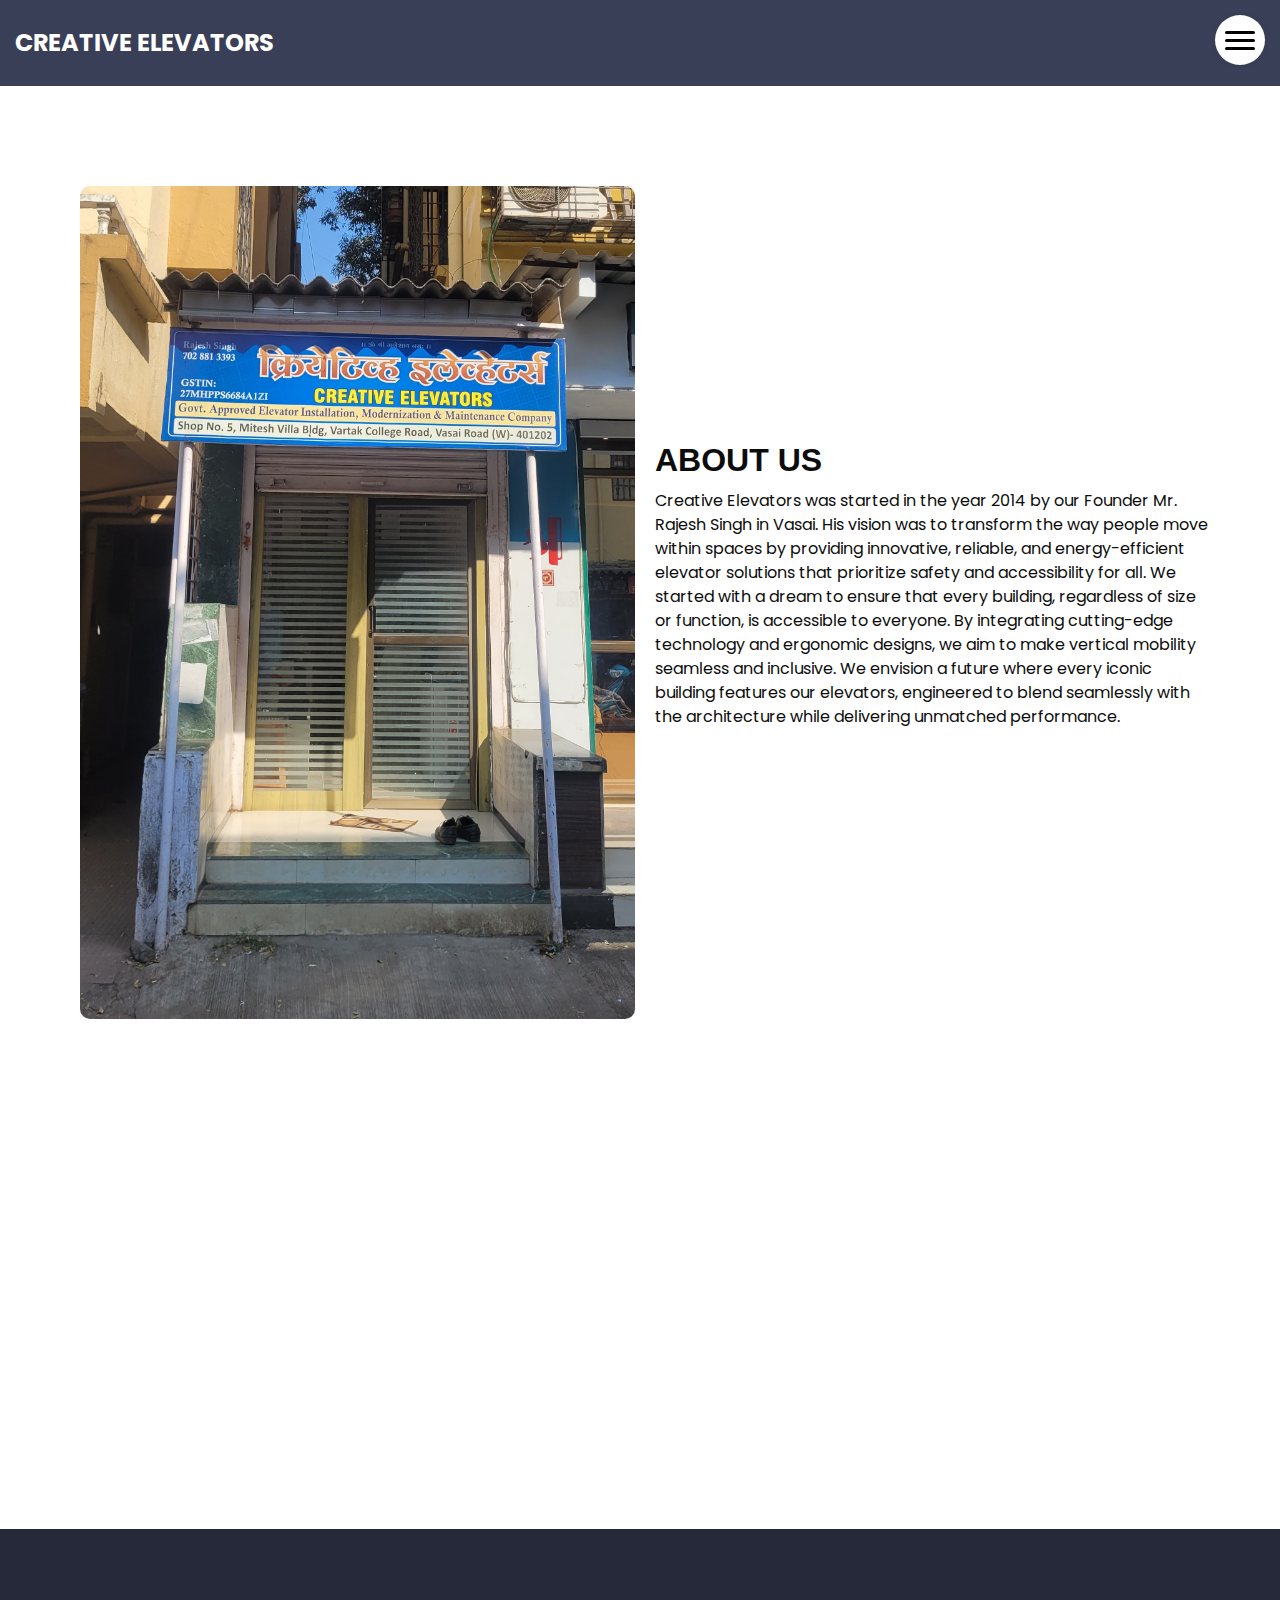
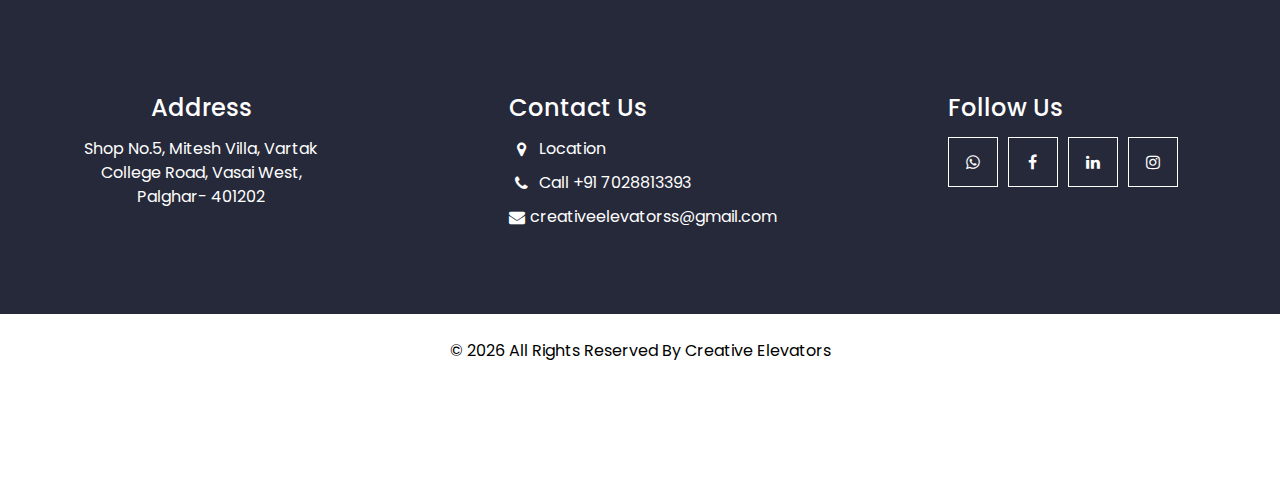
<file: about.html>
<!DOCTYPE html>
<html>

<head>
  <!-- Basic -->
  <meta charset="utf-8" />
  <meta http-equiv="X-UA-Compatible" content="IE=edge" />
  <!-- Mobile Metas -->
  <meta name="viewport" content="width=device-width, initial-scale=1, shrink-to-fit=no" />
  <!-- Site Metas -->
  <meta name="keywords" content="" />
  <meta name="description" content="" />
  <meta name="author" content="" />
  <link rel="icon" href="images/favicon.png" type="image/gif" />

  <title>Creative Elevators</title>

  <!-- bootstrap core css -->
  <link rel="stylesheet" type="text/css" href="css/bootstrap.css" />

  <!-- fonts style -->
  <link href="https://fonts.googleapis.com/css?family=Poppins:400,600,700&display=swap" rel="stylesheet" />

  <!-- font awesome style -->
  <link href="css/font-awesome.min.css" rel="stylesheet" />
  <!-- Custom styles for this template -->
  <link href="css/style.css" rel="stylesheet" />
  <!-- responsive style -->
  <link href="css/responsive.css" rel="stylesheet" />

</head>

<body>

  <!-- header section strats -->
  <header class="header_section innerpage_header">
    <div class="container-fluid">
      <nav class="navbar navbar-expand-lg custom_nav-container">
        <a class="navbar-brand" href="index.html">
          <span>
            Creative Elevators
          </span>
        </a>
        <div class="" id="">

          <div class="custom_menu-btn">
            <button onclick="openNav()">
              <span class="s-1"> </span>
              <span class="s-2"> </span>
              <span class="s-3"> </span>
            </button>
            <div id="myNav" class="overlay">
              <div class="overlay-content">
                <a href="index.html">Home</a>
                <a href="about.html">About</a>
                <a href="gallery.html">Products</a>
                <a href="service.html">Services</a>
                <a href="blog.html">Work</a>
              </div>
            </div>
          </div>
        </div>
      </nav>
    </div>
  </header>
  <!-- end header section -->


  <!-- about section -->

  <section class="about_section layout_padding ">
    <div class="container">
      <div class="row">
        <div class="col-md-6">
          <div class="img-box">
            <img src="images/office.jpg" alt="">
          </div>
        </div>
        <div class="col-md-6">
          <div class="detail-box">
            <div class="heading_container">
              <h2>
                About Us
              </h2>
            </div>
            <p>
              Creative Elevators was started in the year 2014 by our Founder Mr. Rajesh Singh in Vasai. His vision was to transform the way people move within spaces by providing innovative, reliable, and energy-efficient elevator solutions that prioritize safety and accessibility for all. We started with a dream to ensure that every building, regardless of size or function, is accessible to everyone. By integrating cutting-edge technology and ergonomic designs, we aim to make vertical mobility seamless and inclusive. We envision a future where every iconic building features our elevators, engineered to blend seamlessly with the architecture while delivering unmatched performance.
            </p>
            
          </div>
        </div>
      </div>
    </div>
  </section>

  <!-- end about section -->

    <!-- Gap -->
 <section class="client_section layout_padding">
  <div class="container">
    <div class="heading_container"> 
    </div>
  </div>


  <!-- Map Section -->
<div class="map-container" style="width: 100%; height: 300px; margin-bottom: 20px;">
  <iframe 
    src="https://www.google.com/maps/embed?pb=!1m18!1m12!1m3!1d3763.571069905214!2d72.82607387498565!3d19.387716681882164!2m3!1f0!2f0!3f0!3m2!1i1024!2i768!4f13.1!3m3!1m2!1s0x3be7afdc188f8ea7%3A0xac5a7afb489501b9!2sCreative%20Elevators!5e0!3m2!1sen!2sin!4v1737801349370!5m2!1sen!2sin" 
    width="100%" 
    height="100%" 
    style="border:0;" 
    allowfullscreen="" 
    loading="lazy" 
    referrerpolicy="no-referrer-when-downgrade">
  </iframe>
</div>

  <!-- end contact section -->

  <section class="info_section">
    <div class="container">
      <div class="row info_main_row d-flex justify-content-between">
        <div class="col-md-6 col-lg-3">
          <div class="info_detail">
            <h4>Address</h4>
            <p class="mb-0">
              Shop No.5, Mitesh Villa, Vartak College Road, Vasai West, Palghar- 401202
            </p>
          </div>
        </div>
        <div class="col-md-6 col-lg-3">
          <h4>Contact Us</h4>
          <div class="info_contact">
            <a href="https://maps.app.goo.gl/oy27QqHC9eSiEKor5">
              <i class="fa fa-map-marker" aria-hidden="true"></i>
              <span>Location</span>
            </a>
            <a href="tel:+917028813393">
              <i class="fa fa-phone" aria-hidden="true"></i>
              <span>Call +91 7028813393</span>
            </a>
            <a href="https://mail.google.com/mail/?view=cm&to=creativeelevatorss@gmail.com" target="_blank">
              <i class="fa fa-envelope"></i>
              <span>creativeelevatorss@gmail.com</span>
            </a>
          </div>
        </div>
        <div class="col-md-6 col-lg-3">
          <h4>Follow Us</h4>
          <div class="social_box">
            <a href="https://wa.me/917028813393">
              <i class="fa fa-whatsapp" aria-hidden="true"></i>
            </a>
            <a href="">
              <i class="fa fa-facebook" aria-hidden="true"></i>
            </a>
            <a href="https://www.linkedin.com/company/creative-elevators/">
              <i class="fa fa-linkedin" aria-hidden="true"></i>
            </a>
            <a href="https://www.instagram.com/creative_elevators/profilecard/?igsh=dXgyd3U1aWRoOXRv">
              <i class="fa fa-instagram" aria-hidden="true"></i>
            </a>
          </div>
        </div>
      </div>
    </div>
  </section>

  <!-- end info_section -->


  <!-- footer section -->
  <footer class="footer_section">
    <div class="container">
      <p>
        &copy; <span id="displayYear"></span> All Rights Reserved By
        <a href="https://html.design/">Creative Elevators</a>
      </p>
    </div>
  </footer>
  <!-- footer section -->


  <!-- jQery -->
  <script src="js/jquery-3.4.1.min.js"></script>
  <!-- bootstrap js -->
  <script src="js/bootstrap.js"></script>
  <!-- custom js -->
  <script src="js/custom.js"></script>

</body>

</html>
</file>
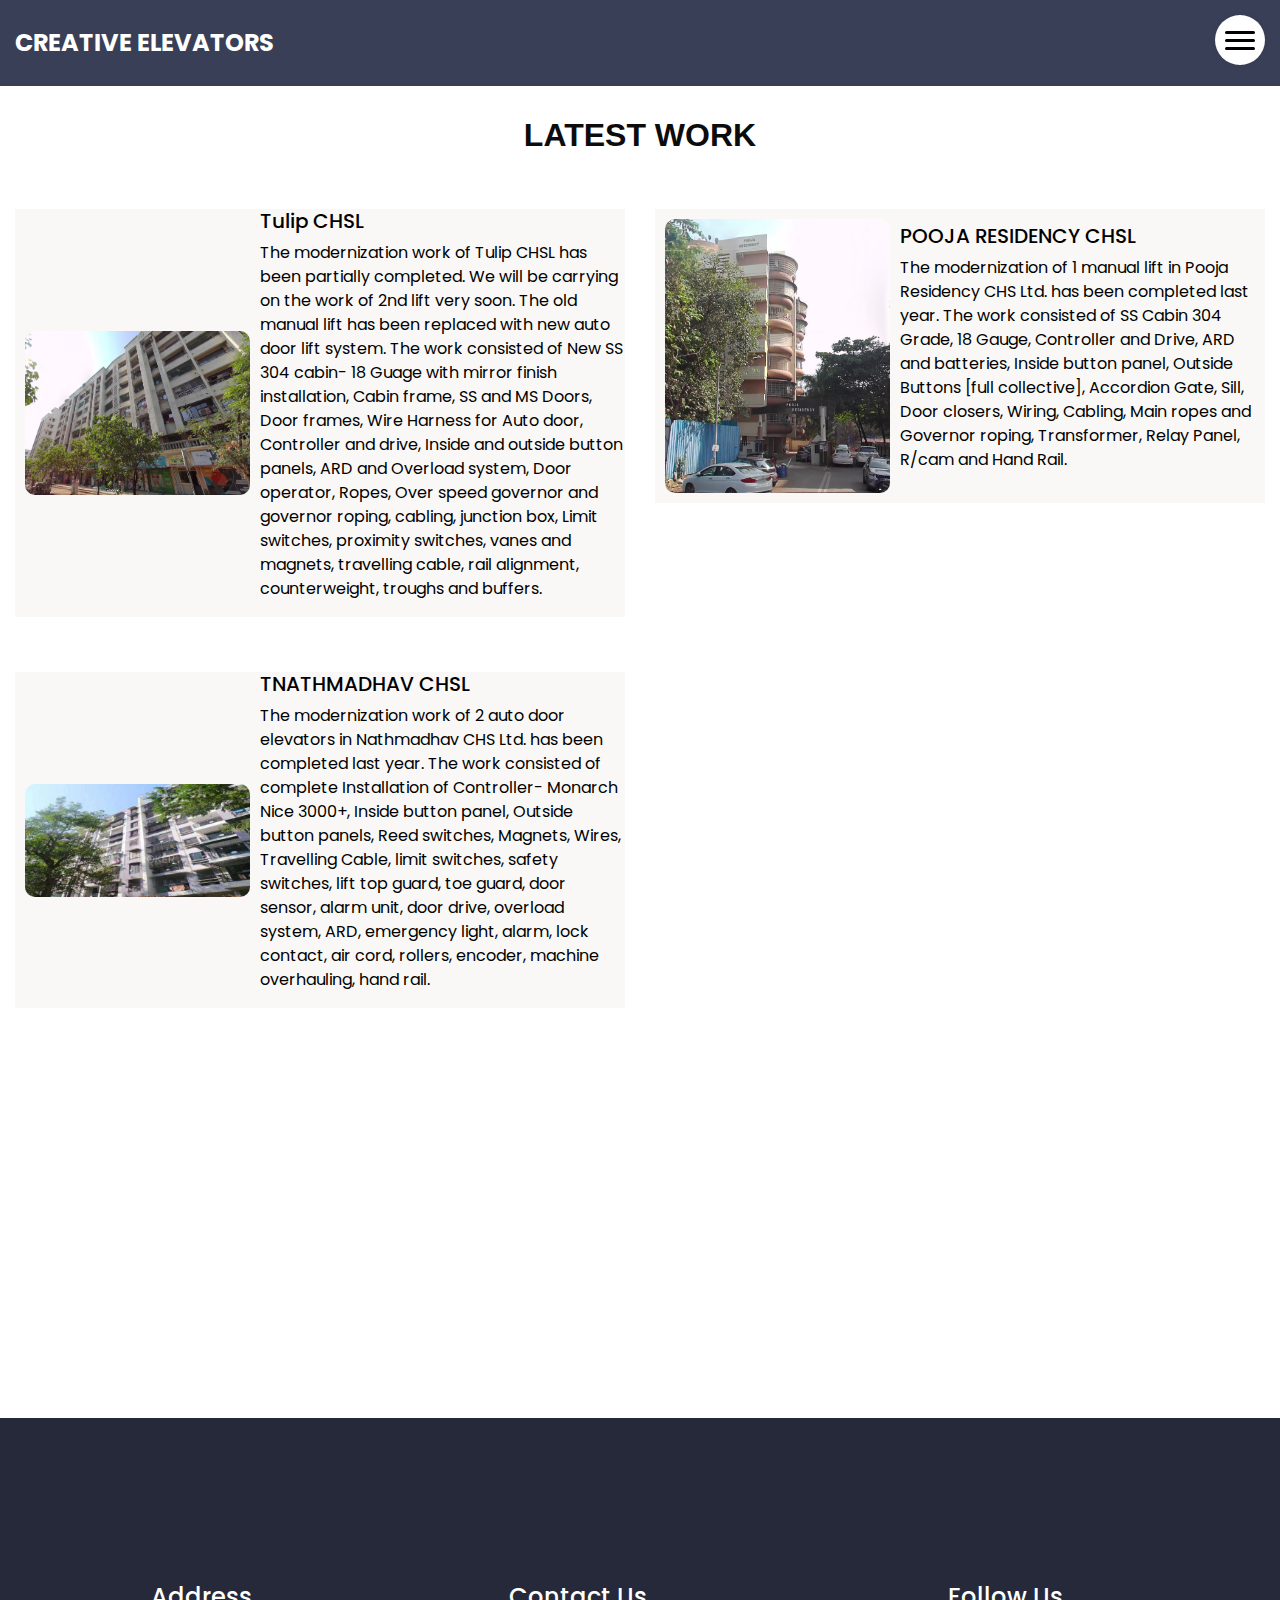
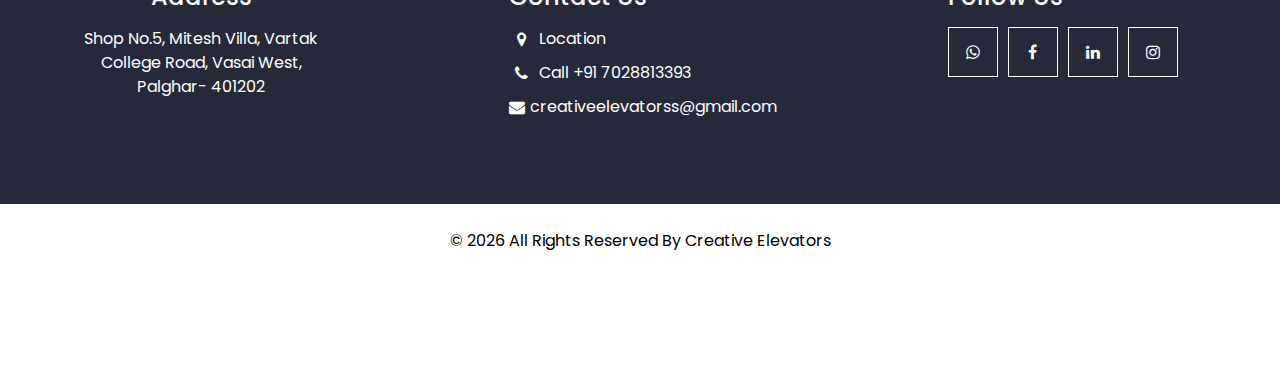
<file: blog.html>
<!DOCTYPE html>
<html>

<head>
  <!-- Basic -->
  <meta charset="utf-8" />
  <meta http-equiv="X-UA-Compatible" content="IE=edge" />
  <!-- Mobile Metas -->
  <meta name="viewport" content="width=device-width, initial-scale=1, shrink-to-fit=no" />
  <!-- Site Metas -->
  <meta name="keywords" content="" />
  <meta name="description" content="" />
  <meta name="author" content="" />
  <link rel="icon" href="images/favicon.png" type="image/gif" />

  <title>Creative Elevators</title>

  <!-- bootstrap core css -->
  <link rel="stylesheet" type="text/css" href="css/bootstrap.css" />

  <!-- fonts style -->
  <link href="https://fonts.googleapis.com/css?family=Poppins:400,600,700&display=swap" rel="stylesheet" />

  <!-- font awesome style -->
  <link href="css/font-awesome.min.css" rel="stylesheet" />
  <!-- Custom styles for this template -->
  <link href="css/style.css" rel="stylesheet" />
  <!-- responsive style -->
  <link href="css/responsive.css" rel="stylesheet" />

</head>

<body>

  <!-- header section strats -->
  <header class="header_section innerpage_header">
    <div class="container-fluid">
      <nav class="navbar navbar-expand-lg custom_nav-container">
        <a class="navbar-brand" href="index.html">
          <span>
            Creative Elevators
          </span>
        </a>
        <div class="" id="">

          <div class="custom_menu-btn">
            <button onclick="openNav()">
              <span class="s-1"> </span>
              <span class="s-2"> </span>
              <span class="s-3"> </span>
            </button>
            <div id="myNav" class="overlay">
              <div class="overlay-content">
                <a href="index.html">Home</a>
                <a href="about.html">About</a>
                <a href="gallery.html">Products</a>
                <a href="service.html">Services</a>
                <a href="blog.html">Work</a>
              </div>
            </div>
          </div>
        </div>
      </nav>
    </div>
  </header>
  <!-- end header section -->


  <!-- Latest Work section -->

  <section class="blog_section ">
    <div class="container-fluid">
      <div class="heading_container">
        <h2> Latest Work </h2>
      </div>
      <div class="row">
        <div class="col-lg-6">
          <div class="box">
            <div class="img-box">
              <img src="images/tulip.png" alt="">
            </div>
            <div>
              <h5>Tulip CHSL</h5>
              <p>
                The modernization work of Tulip CHSL has been partially completed. 
                We will be carrying on the work of 2nd lift very soon. The old manual 
                lift has been replaced with new auto door lift system. The work consisted 
                of New SS 304 cabin- 18 Guage with mirror finish installation, Cabin frame, 
                SS and MS Doors, Door frames, Wire Harness for Auto door, Controller and drive, 
                Inside and outside button panels, ARD and Overload system, Door operator, Ropes, 
                Over speed governor and governor roping, cabling, junction box, Limit switches,
                 proximity switches, vanes and magnets, travelling cable, rail alignment, counterweight, troughs and buffers.
              </p>
            </div>
          </div>
        </div>
        <div class="col-lg-6">
          <div class="box">
            <div class="img-box">
              <img src="images/pooja building.png" alt="">
            </div>
            <div>
              <h5>POOJA RESIDENCY CHSL</h5>
              <p>
                The modernization of 1 manual lift in Pooja Residency CHS Ltd. has been completed last year. 
                The work consisted of SS Cabin 304 Grade, 18 Gauge, Controller and Drive, ARD and batteries, 
                Inside button panel, Outside Buttons [full collective], Accordion Gate, Sill, Door closers, 
                Wiring, Cabling, Main ropes and Governor roping, Transformer, Relay Panel, R/cam and Hand Rail.
              </p>
            </div>
          </div>
        </div>
      </div>
      
      <!-- Next row for TNATHMADHAV CHSL -->
      <div class="row">
        <div class="col-lg-6">
          <div class="box">
            <div class="img-box">
              <img src="images/nathmadhav building.jpg" alt="">
            </div>
            <div>
              <h5>TNATHMADHAV CHSL</h5>
              <p>
                The modernization work of 2 auto door elevators in Nathmadhav CHS Ltd. has been completed last year. 
                The work consisted of complete Installation of Controller- Monarch Nice 3000+, Inside button panel, 
                Outside button panels, Reed switches, Magnets, Wires, Travelling Cable, limit switches, safety switches,
                lift top guard, toe guard, door sensor, alarm unit, door drive, overload system, ARD, emergency light, alarm, 
                lock contact, air cord, rollers, encoder, machine overhauling, hand rail.
              </p>
            </div>
          </div>
        </div>
      </div>
      
    </div>
  </section>
  

  <!-- end Latest Work section -->

    <!-- Gap -->
 <section class="client_section layout_padding">
  <div class="container">
    <div class="heading_container"> 
    </div>
  </div>

   <!-- Map Section -->
<div class="map-container" style="width: 100%; height: 300px; margin-bottom: 20px;">
  <iframe 
    src="https://www.google.com/maps/embed?pb=!1m18!1m12!1m3!1d3763.571069905214!2d72.82607387498565!3d19.387716681882164!2m3!1f0!2f0!3f0!3m2!1i1024!2i768!4f13.1!3m3!1m2!1s0x3be7afdc188f8ea7%3A0xac5a7afb489501b9!2sCreative%20Elevators!5e0!3m2!1sen!2sin!4v1737801349370!5m2!1sen!2sin" 
    width="100%" 
    height="100%" 
    style="border:0;" 
    allowfullscreen="" 
    loading="lazy" 
    referrerpolicy="no-referrer-when-downgrade">
  </iframe>
</div>

  <!-- end contact section -->

  <section class="info_section">
    <div class="container">
      <div class="row info_main_row d-flex justify-content-between">
        <div class="col-md-6 col-lg-3">
          <div class="info_detail">
            <h4>Address</h4>
            <p class="mb-0">
              Shop No.5, Mitesh Villa, Vartak College Road, Vasai West, Palghar- 401202
            </p>
          </div>
        </div>
        <div class="col-md-6 col-lg-3">
          <h4>Contact Us</h4>
          <div class="info_contact">
            <a href="https://maps.app.goo.gl/oy27QqHC9eSiEKor5">
              <i class="fa fa-map-marker" aria-hidden="true"></i>
              <span>Location</span>
            </a>
            <a href="tel:+917028813393">
              <i class="fa fa-phone" aria-hidden="true"></i>
              <span>Call +91 7028813393</span>
            </a>
            <a href="https://mail.google.com/mail/?view=cm&to=creativeelevatorss@gmail.com" target="_blank">
              <i class="fa fa-envelope"></i>
              <span>creativeelevatorss@gmail.com</span>
            </a>
          </div>
        </div>
        <div class="col-md-6 col-lg-3">
          <h4>Follow Us</h4>
          <div class="social_box">
            <a href="https://wa.me/917028813393">
              <i class="fa fa-whatsapp" aria-hidden="true"></i>
            </a>
            <a href="">
              <i class="fa fa-facebook" aria-hidden="true"></i>
            </a>
            <a href="https://www.linkedin.com/company/creative-elevators/">
              <i class="fa fa-linkedin" aria-hidden="true"></i>
            </a>
            <a href="https://www.instagram.com/creative_elevators/profilecard/?igsh=dXgyd3U1aWRoOXRv">
              <i class="fa fa-instagram" aria-hidden="true"></i>
            </a>
          </div>
        </div>
      </div>
    </div>
  </section>

  <!-- end info_section -->


  <!-- footer section -->
  <footer class="footer_section">
    <div class="container">
      <p>
        &copy; <span id="displayYear"></span> All Rights Reserved By
        <a href="https://html.design/">Creative Elevators</a>
      </p>
    </div>
  </footer>
  <!-- footer section -->


  <!-- jQery -->
  <script src="js/jquery-3.4.1.min.js"></script>
  <!-- bootstrap js -->
  <script src="js/bootstrap.js"></script>

  <!-- custom js -->
  <script src="js/custom.js"></script>

</body>

</html>
</file>
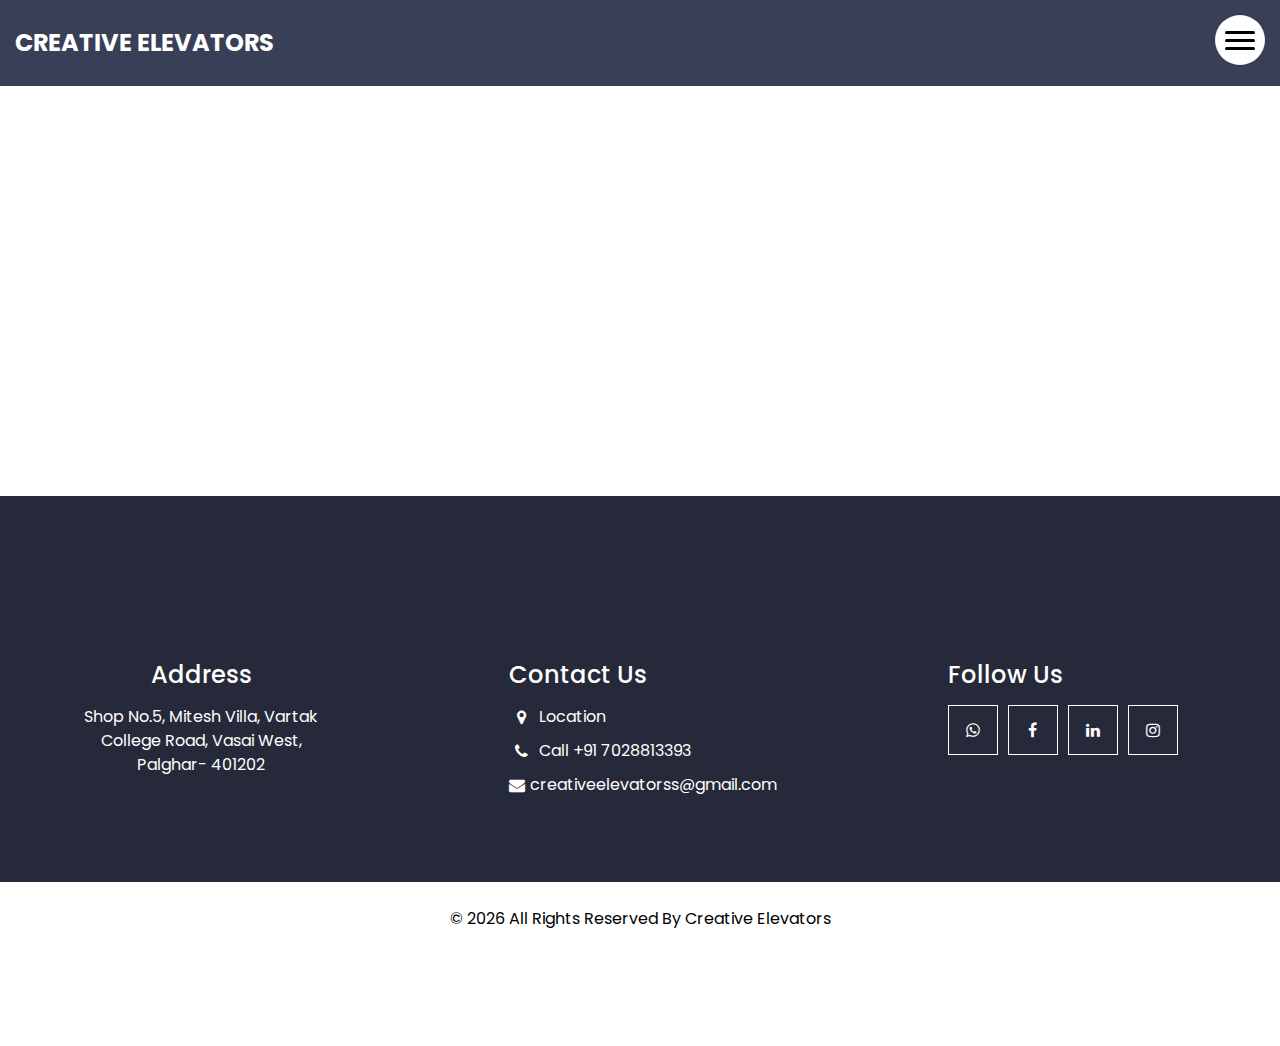
<file: contact.html>
<!DOCTYPE html>
<html>

<head>
  <!-- Basic -->
  <meta charset="utf-8" />
  <meta http-equiv="X-UA-Compatible" content="IE=edge" />
  <!-- Mobile Metas -->
  <meta name="viewport" content="width=device-width, initial-scale=1, shrink-to-fit=no" />
  <!-- Site Metas -->
  <meta name="keywords" content="" />
  <meta name="description" content="" />
  <meta name="author" content="" />
  <link rel="icon" href="images/favicon.png" type="image/gif" />

  <title>Creative Elevators</title>

  <!-- bootstrap core css -->
  <link rel="stylesheet" type="text/css" href="css/bootstrap.css" />

  <!-- fonts style -->
  <link href="https://fonts.googleapis.com/css?family=Poppins:400,600,700&display=swap" rel="stylesheet" />

  <!-- font awesome style -->
  <link href="css/font-awesome.min.css" rel="stylesheet" />
  <!-- Custom styles for this template -->
  <link href="css/style.css" rel="stylesheet" />
  <!-- responsive style -->
  <link href="css/responsive.css" rel="stylesheet" />

</head>

<body>

  <!-- header section strats -->
  <header class="header_section innerpage_header">
    <div class="container-fluid">
      <nav class="navbar navbar-expand-lg custom_nav-container">
        <a class="navbar-brand" href="index.html">
          <span>
            Creative Elevators
          </span>
        </a>
        <div class="" id="">

          <div class="custom_menu-btn">
            <button onclick="openNav()">
              <span class="s-1"> </span>
              <span class="s-2"> </span>
              <span class="s-3"> </span>
            </button>
            <div id="myNav" class="overlay">
              <div class="overlay-content">
                <a href="index.html">Home</a>
                <a href="about.html">About</a>
                <a href="gallery.html">Products</a>
                <a href="service.html">Services</a>
                <a href="blog.html">Work</a>
              </div>
            </div>
          </div>
        </div>
      </nav>
    </div>
  </header>
  <!-- end header section -->


    <!-- Gap -->
 <section class="client_section layout_padding">
  <div class="container">
    <div class="heading_container"> 
    </div>
  </div>

   <!-- Map Section -->
<div class="map-container" style="width: 100%; height: 300px; margin-bottom: 20px;">
  <iframe 
    src="https://www.google.com/maps/embed?pb=!1m18!1m12!1m3!1d3763.571069905214!2d72.82607387498565!3d19.387716681882164!2m3!1f0!2f0!3f0!3m2!1i1024!2i768!4f13.1!3m3!1m2!1s0x3be7afdc188f8ea7%3A0xac5a7afb489501b9!2sCreative%20Elevators!5e0!3m2!1sen!2sin!4v1737801349370!5m2!1sen!2sin" 
    width="100%" 
    height="100%" 
    style="border:0;" 
    allowfullscreen="" 
    loading="lazy" 
    referrerpolicy="no-referrer-when-downgrade">
  </iframe>
</div>

  <!-- end contact section -->

  <section class="info_section">
    <div class="container">
      <div class="row info_main_row d-flex justify-content-between">
        <div class="col-md-6 col-lg-3">
          <div class="info_detail">
            <h4>Address</h4>
            <p class="mb-0">
              Shop No.5, Mitesh Villa, Vartak College Road, Vasai West, Palghar- 401202
            </p>
          </div>
        </div>
        <div class="col-md-6 col-lg-3">
          <h4>Contact Us</h4>
          <div class="info_contact">
            <a href="https://maps.app.goo.gl/oy27QqHC9eSiEKor5">
              <i class="fa fa-map-marker" aria-hidden="true"></i>
              <span>Location</span>
            </a>
            <a href="tel:+917028813393">
              <i class="fa fa-phone" aria-hidden="true"></i>
              <span>Call +91 7028813393</span>
            </a>
            <a href="https://mail.google.com/mail/?view=cm&to=creativeelevatorss@gmail.com" target="_blank">
              <i class="fa fa-envelope"></i>
              <span>creativeelevatorss@gmail.com</span>
            </a>
          </div>
        </div>
        <div class="col-md-6 col-lg-3">
          <h4>Follow Us</h4>
          <div class="social_box">
            <a href="https://wa.me/917028813393">
              <i class="fa fa-whatsapp" aria-hidden="true"></i>
            </a>
            <a href="">
              <i class="fa fa-facebook" aria-hidden="true"></i>
            </a>
            <a href="https://www.linkedin.com/company/creative-elevators/">
              <i class="fa fa-linkedin" aria-hidden="true"></i>
            </a>
            <a href="https://www.instagram.com/creative_elevators/profilecard/?igsh=dXgyd3U1aWRoOXRv">
              <i class="fa fa-instagram" aria-hidden="true"></i>
            </a>
          </div>
        </div>
      </div>
    </div>
  </section>

  <!-- end info_section -->


  <!-- footer section -->
  <footer class="footer_section">
    <div class="container">
      <p>
        &copy; <span id="displayYear"></span> All Rights Reserved By
        <a href="https://html.design/">Creative Elevators</a>
      </p>
    </div>
  </footer>
  <!-- footer section -->


  <!-- jQery -->
  <script src="js/jquery-3.4.1.min.js"></script>
  <!-- bootstrap js -->
  <script src="js/bootstrap.js"></script>

  <!-- custom js -->
  <script src="js/custom.js"></script>

</body>

</html>
</file>
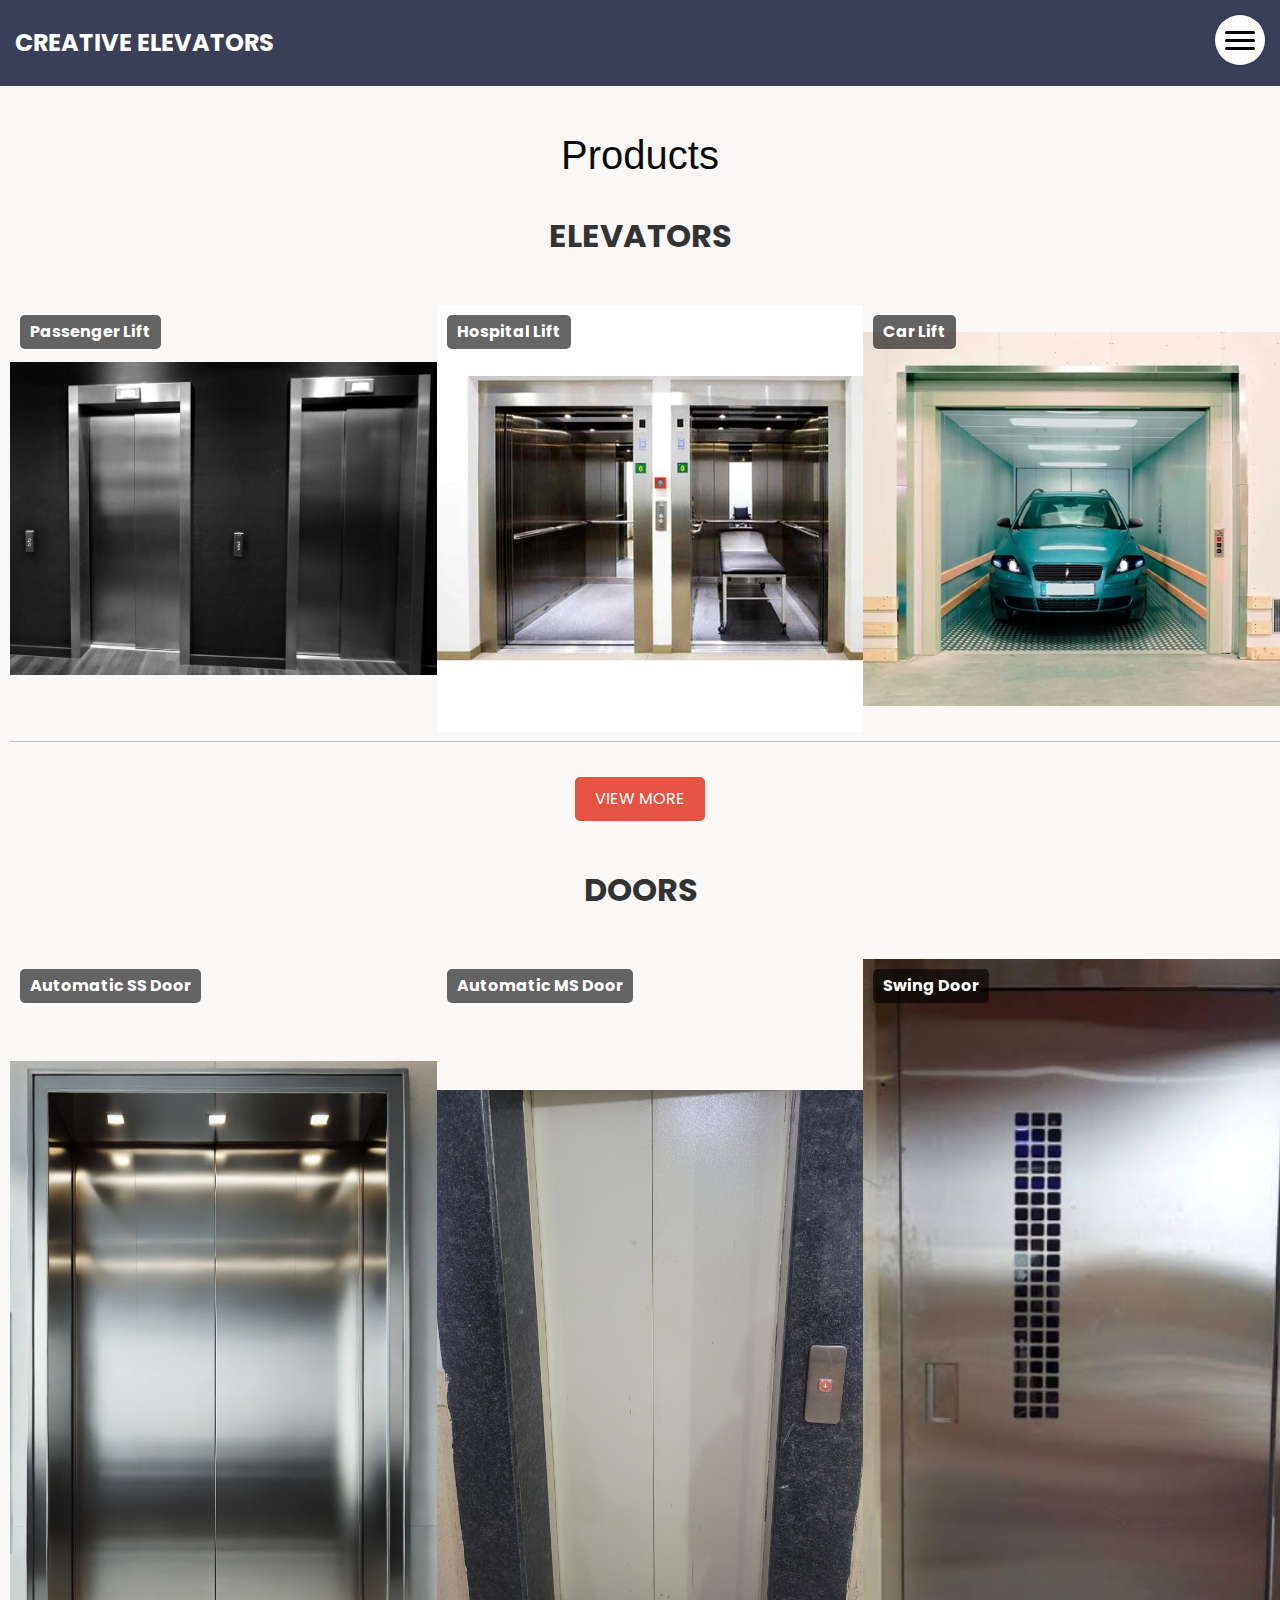
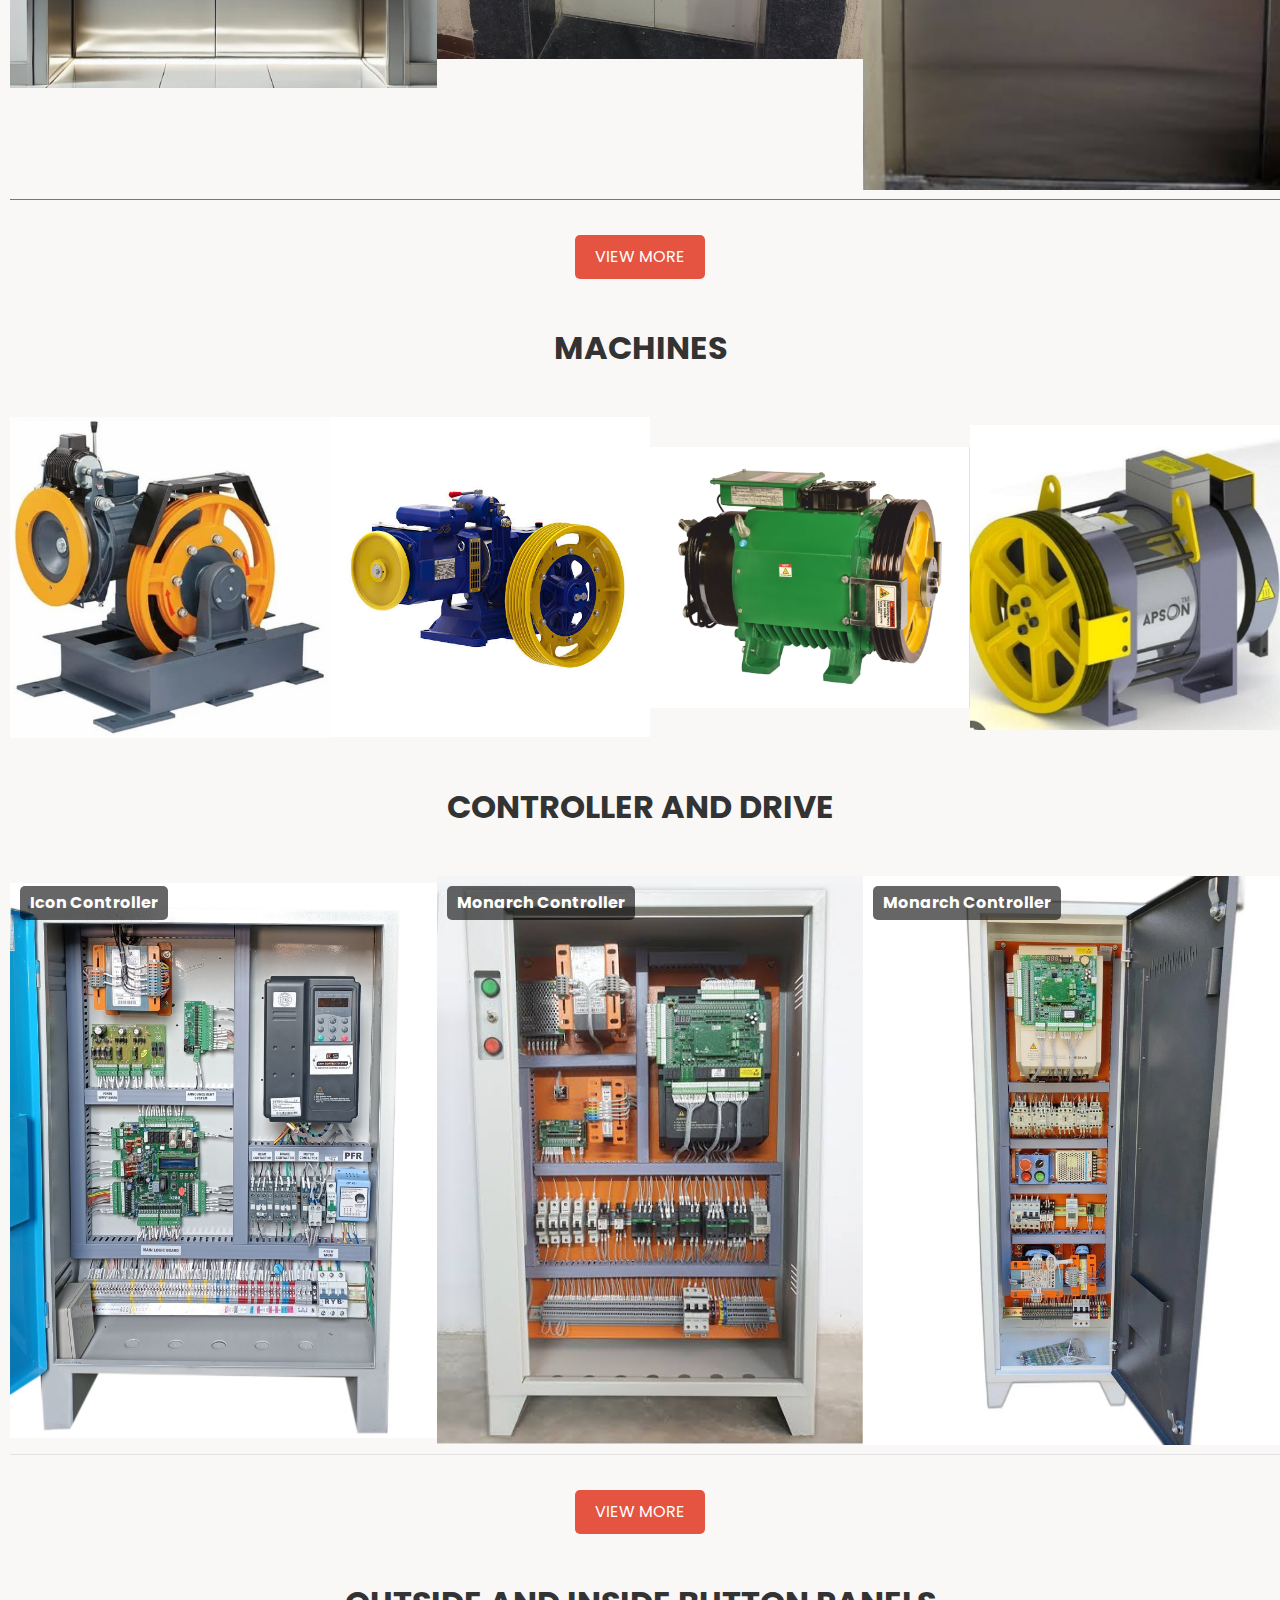
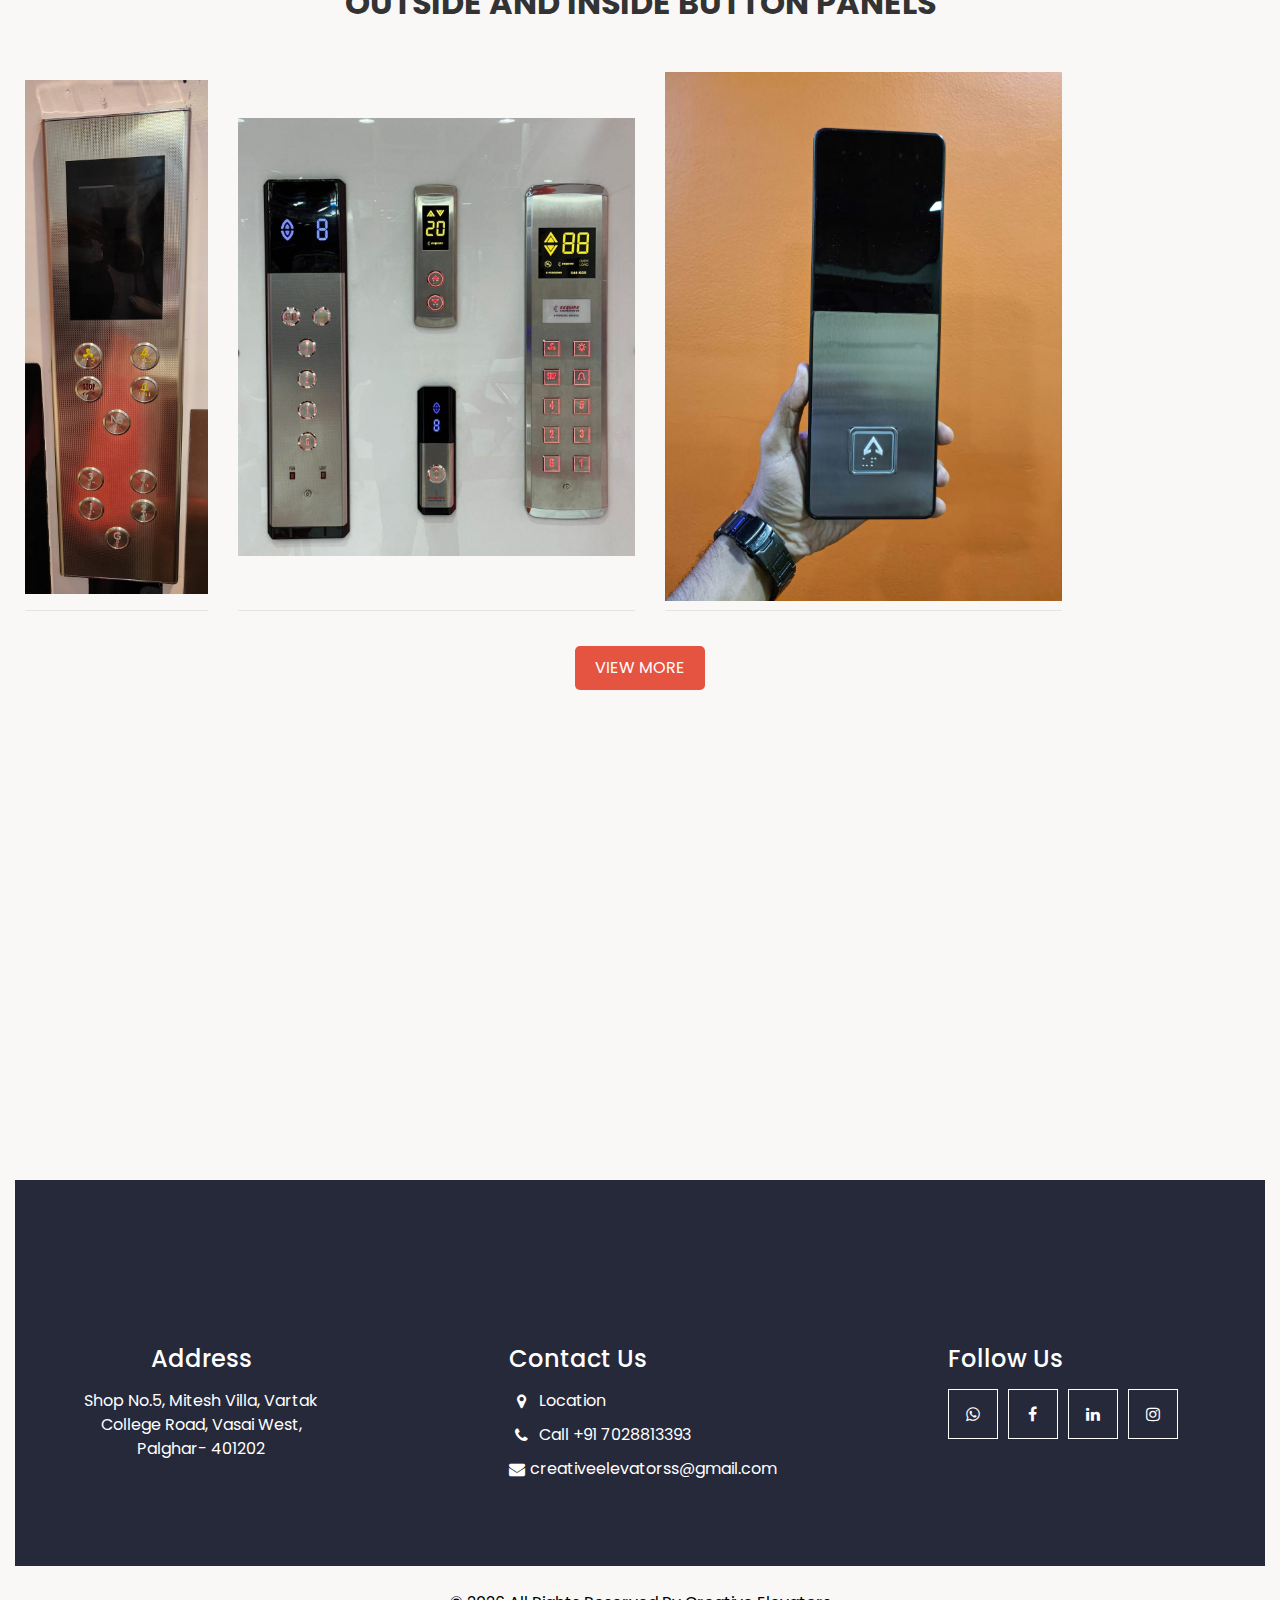
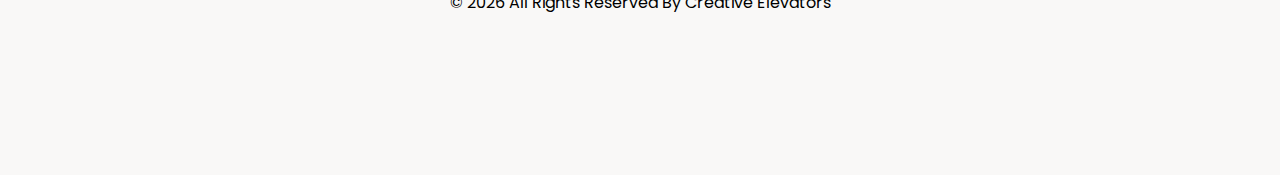
<file: gallery.html>
<!DOCTYPE html>
<html>

<head>
  <!-- Basic -->
  <meta charset="utf-8" />
  <meta http-equiv="X-UA-Compatible" content="IE=edge" />
  <!-- Mobile Metas -->
  <meta name="viewport" content="width=device-width, initial-scale=1, shrink-to-fit=no" />
  <!-- Site Metas -->
  <meta name="keywords" content="" />
  <meta name="description" content="" />
  <meta name="author" content="" />
  <link rel="icon" href="images/favicon.png" type="image/gif" />

  <title>Creative Elevators</title>

  <!-- bootstrap core css -->
  <link rel="stylesheet" type="text/css" href="css/bootstrap.css" />

  <!-- fonts style -->
  <link href="https://fonts.googleapis.com/css?family=Poppins:400,600,700&display=swap" rel="stylesheet" />

  <!-- lightbox Gallery-->
  <link rel="stylesheet" href="css/ekko-lightbox.css" />

  <!-- font awesome style -->
  <link href="css/font-awesome.min.css" rel="stylesheet" />
  <!-- Custom styles for this template -->
  <link href="css/style.css" rel="stylesheet" />
  <!-- responsive style -->
  <link href="css/responsive.css" rel="stylesheet" />

</head>

<body>

  <!-- header section strats -->
  <header class="header_section innerpage_header">
    <div class="container-fluid">
      <nav class="navbar navbar-expand-lg custom_nav-container">
        <a class="navbar-brand" href="index.html">
          <span>
            Creative Elevators
          </span>
        </a>
        <div class="" id="">

          <div class="custom_menu-btn">
            <button onclick="openNav()">
              <span class="s-1"> </span>
              <span class="s-2"> </span>
              <span class="s-3"> </span>
            </button>
            <div id="myNav" class="overlay">
              <div class="overlay-content">
                <a href="index.html">Home</a>
                <a href="about.html">About</a>
                <a href="gallery.html">Products</a>
                <a href="service.html">Services</a>
                <a href="blog.html">Work</a>
              </div>
            </div>
          </div>
        </div>
      </nav>
    </div>
  </header>
  <!-- end header section -->

 <!-- Products Section -->
<div class="gallery_section layout_padding2">
  <div class="container-fluid">
    <div class="heading_container heading_center">
      <h1>Products</h1>
    </div>

    <!-- Category 1: Elevators -->
    <div class="category">
      <h3 class="category-header text-center">Elevators</h3>
      <div class="row">
        <!-- Initial 3 Photos -->
        <div class="col-sm-4 px-0">
          <div class="img-box">
            <img src="images/lift2.jpg" alt="Passenger Lift">
            <div class="lift-text">Passenger Lift</div>
          </div>
        </div>
        <div class="col-sm-4 px-0">
          <div class="img-box">
            <img src="images/lift4.jpg" alt="Hospital Lift">
            <div class="lift-text">Hospital Lift</div>
          </div>
        </div>
        <div class="col-sm-4 px-0">
          <div class="img-box">
            <img src="images/lift8.jpg" alt="Car Lift">
            <div class="lift-text">Car Lift</div>
          </div>
        </div>
      </div>
      <!-- Hidden Photos -->
      <div class="row more-photos" style="display: none;">
        <div class="col-sm-4 px-0">
          <div class="img-box">
            <img src="images/lift5.jpg" alt="Stack Parking">
            <div class="lift-text">Stack Parking</div>
          </div>
        </div>
        <div class="col-sm-4 px-0">
          <div class="img-box">
            <img src="images/lift3.jpg" alt="Goods Lift">
            <div class="lift-text">Goods Lift</div>
          </div>
        </div>
        <div class="col-sm-4 px-0">
          <div class="img-box">
            <img src="images/lift9.jpg" alt="Home Lift">
            <div class="lift-text">Home Lift</div>
          </div>
        </div>
      </div>
      <div class="btn-box text-center">
        <button class="view-more-btn" onclick="togglePhotos(this)">View More</button>
      </div>
    </div>

    
        <!-- Category 2: Doors -->
    <div class="category">
      <h3 class="category-header text-center">Doors</h3>
      <div class="row">
        <div class="col-sm-4 px-0">
          <div class="img-box">
            <img src="images/door1.jpg" alt="Automatic SS Door">
            <div class="lift-text">Automatic SS Door</div>
          </div>
        </div>
        <div class="col-sm-4 px-0">
          <div class="img-box">
            <img src="images/door2.jpg" alt="Automatic MS Door">
            <div class="lift-text">Automatic MS Door</div>
          </div>
        </div>
        <div class="col-sm-4 px-0">
          <div class="img-box">
            <img src="images/door7.jpg" alt="Swing Door">
            <div class="lift-text">Swing Door</div>
          </div>
        </div>
      </div>
      <div class="row more-photos" style="display: none;">
        <div class="col-sm-3 px-0">
          <div class="img-box">
            <img src="images/door5.jpg" alt="Collapsible Door">
            <div class="lift-text">Collapsible Door</div>
          </div>
        </div>
        <div class="col-sm-3 px-0">
          <div class="img-box">
            <img src="images/door8.jpg" alt="Telescopic SS Door">
            <div class="lift-text">Telescopic SS Door</div>
          </div>
        </div>
        <div class="col-sm-3 px-0">
          <div class="img-box">
            <img src="images/door9.jpg" alt="Telescopic MS Door">
            <div class="lift-text">Telescopic MS Door</div>
          </div>
        </div>
        <div class="col-sm-3 px-0">
          <div class="img-box">
            <img src="images/door4.jpg" alt="Telescopic MS Door">
            <div class="lift-text">Accordion Door</div>
          </div>
        </div>
      </div>
      <div class="btn-box text-center">
        <button class="view-more-btn" onclick="togglePhotos(this)">View More</button>
      </div>
    </div>

      <!-- Category 3: Machines -->
      <div class="category">
        <h3 class="category-header text-center">Machines</h3>
        <div class="row">
          <div class="col-sm-3 px-0">
            <div class="img-box">
              <img src="images/machine1.jpg" alt="">
              <div class=""></div>
            </div>
          </div>
          <div class="col-sm-3 px-0">
            <div class="img-box">
              <img src="images/machine2.jpg" alt="">
              <div class=""></div>
            </div>
          </div>
          <div class="col-sm-3 px-0">
            <div class="img-box">
              <img src="images/machine3.jpg" alt="">
              <div class=""></div>
            </div>
          </div>
          <div class="col-sm-3 px-0">
            <div class="img-box">
              <img src="images/machine4.jpg" alt="">
              <div class=""></div>
            </div>
          </div>
        </div>
      </div>
         

      <!-- Category 4: Controller and Drive -->
    <div class="category">
      <h3 class="category-header text-center">Controller and Drive</h3>
      <div class="row">
        <div class="col-sm-4 px-0">
          <div class="img-box">
            <img src="images/Controller1.jpg" alt="Icon Controller">
            <div class="lift-text">Icon Controller</div>
          </div>
        </div>
        <div class="col-sm-4 px-0">
          <div class="img-box">
            <img src="images/controller2.jpg" alt="Monarch Controller">
            <div class="lift-text">Monarch Controller</div>
          </div>
        </div>
        <div class="col-sm-4 px-0">
          <div class="img-box">
            <img src="images/controller3.jpg" alt="Monarch Controller">
            <div class="lift-text">Monarch Controller</div>
          </div>
        </div>
      </div>
      <div class="row more-photos" style="display: none;">
        <div class="col-sm-4 px-0">
          <div class="img-box">
            <img src="images/controller4.jpg" alt="Icon Controller">
            <div class="lift-text">Icon Controller</div>
          </div>
        </div>
        <div class="col-sm-4 px-0">
          <div class="img-box">
            <img src="images/Drive1.jpg" alt="Signal Drive">
            <div class="lift-text">Toshiba Drive</div>
          </div>
        </div>
        <div class="col-sm-4 px-0">
          <div class="img-box">
            <img src="images/Drive2.jpg" alt="Signal Drive">
            <div class="lift-text">Yaskawa Drive</div>
          </div>
        </div>
      </div>
      <div class="btn-box text-center">
        <button class="view-more-btn" onclick="togglePhotos(this)">View More</button>
      </div>
    </div>

      

        <!-- Category 5: Outside and Inside Button Panels -->

        <div class="category">
          <h3 class="category-header text-center">Outside and Inside Button Panels</h3>
          <div class="row">
            <div class="col-sm-2 px-40">
              <div class="img-box">
                <img src="images/panel4.jpg" alt="">
              </div>
            </div>
            <div class="col-sm-4 px-40">
              <div class="img-box">
                <img src="images/panel2.jpg" alt="">
              </div>
            </div>
            <div class="col-sm-4 px-20">
              <div class="img-box">
                <img src="images/panel3.jpg" alt="">
              </div>
            </div>
          </div>
        
          <div class="row more-photos" style="display: none;">
            <div class="col-sm-2 px-40">
              <div class="img-box">
                <img src="images/panel1.jpg" alt="">
              </div>
            </div>
            <div class="col-sm-4 px-40">
              <div class="img-box">
                <img src="images/panel5.jpg" alt="">
              </div>
            </div>
            <div class="col-sm-4 px-20">
              <div class="img-box">
                <img src="images/panel6.jpg" alt="">
              </div>
            </div>
          </div>
        
          <div class="btn-box text-center">
            <button class="view-more-btn" onclick="togglePhotos(this)">View More</button>
          </div>
        </div>
    


  <!-- end products section -->


    <!-- Gap -->
 <section class="client_section layout_padding">
  <div class="container">
    <div class="heading_container"> 
    </div>
  </div>

   <!-- Map Section -->
<div class="map-container" style="width: 100%; height: 300px; margin-bottom: 20px;">
  <iframe 
    src="https://www.google.com/maps/embed?pb=!1m18!1m12!1m3!1d3763.571069905214!2d72.82607387498565!3d19.387716681882164!2m3!1f0!2f0!3f0!3m2!1i1024!2i768!4f13.1!3m3!1m2!1s0x3be7afdc188f8ea7%3A0xac5a7afb489501b9!2sCreative%20Elevators!5e0!3m2!1sen!2sin!4v1737801349370!5m2!1sen!2sin" 
    width="100%" 
    height="100%" 
    style="border:0;" 
    allowfullscreen="" 
    loading="lazy" 
    referrerpolicy="no-referrer-when-downgrade">
  </iframe>
</div>

  <!-- end contact section -->

  <section class="info_section">
    <div class="container">
      <div class="row info_main_row d-flex justify-content-between">
        <div class="col-md-6 col-lg-3">
          <div class="info_detail">
            <h4>Address</h4>
            <p class="mb-0">
              Shop No.5, Mitesh Villa, Vartak College Road, Vasai West, Palghar- 401202
            </p>
          </div>
        </div>
        <div class="col-md-6 col-lg-3">
          <h4>Contact Us</h4>
          <div class="info_contact">
            <a href="https://maps.app.goo.gl/oy27QqHC9eSiEKor5">
              <i class="fa fa-map-marker" aria-hidden="true"></i>
              <span>Location</span>
            </a>
            <a href="tel:+917028813393">
              <i class="fa fa-phone" aria-hidden="true"></i>
              <span>Call +91 7028813393</span>
            </a>
            <a href="https://mail.google.com/mail/?view=cm&to=creativeelevatorss@gmail.com" target="_blank">
              <i class="fa fa-envelope"></i>
              <span>creativeelevatorss@gmail.com</span>
            </a>
          </div>
        </div>
        <div class="col-md-6 col-lg-3">
          <h4>Follow Us</h4>
          <div class="social_box">
            <a href="https://wa.me/917028813393">
              <i class="fa fa-whatsapp" aria-hidden="true"></i>
            </a>
            <a href="">
              <i class="fa fa-facebook" aria-hidden="true"></i>
            </a>
            <a href="https://www.linkedin.com/company/creative-elevators/">
              <i class="fa fa-linkedin" aria-hidden="true"></i>
            </a>
            <a href="https://www.instagram.com/creative_elevators/profilecard/?igsh=dXgyd3U1aWRoOXRv">
              <i class="fa fa-instagram" aria-hidden="true"></i>
            </a>
          </div>
        </div>
      </div>
    </div>
  </section>

  <!-- end info_section -->


  <!-- footer section -->
  <footer class="footer_section">
    <div class="container">
      <p>
        &copy; <span id="displayYear"></span> All Rights Reserved By
        <a href="https://html.design/">Creative Elevators</a>
      </p>
    </div>
  </footer>
  <!-- footer section -->


  <!-- jQery -->
  <script src="js/jquery-3.4.1.min.js"></script>
  <!-- bootstrap js -->
  <script src="js/bootstrap.js"></script>
  <!-- lightbox Gallery-->
  <script src="js/ekko-lightbox.min.js"></script>
  <!-- custom js -->
  <script src="js/custom.js"></script>

</body>

</html>
</file>
<file: css/style.css>
/* fonts import */
@import url("../fonts/octin_sports_rg.ttf");
body {
  font-family: "Poppins", sans-serif;
  color: #0c0c0c;
  background-color: #ffffff;
  overflow-x: hidden;
}

.layout_padding {
  padding: 90px 0;
}

.layout_padding2 {
  padding: 45px 0;
}

.layout_padding2-top {
  padding-top: 45px;
}

.layout_padding2-bottom {
  padding-bottom: 45px;
}

.layout_padding-top {
  padding-top: 90px;
}

.layout_padding-bottom {
  padding-bottom: 90px;
}

.long_section {
  margin-left: 45px;
  margin-right: 45px;
  padding-left: 15px;
  padding-right: 15px;
}

.heading_container {
  display: -webkit-box;
  display: -ms-flexbox;
  display: flex;
  -webkit-box-orient: vertical;
  -webkit-box-direction: normal;
      -ms-flex-direction: column;
          flex-direction: column;
  -webkit-box-align: start;
      -ms-flex-align: start;
          align-items: flex-start;
  font-family: "octin sports", sans-serif;
}

.heading_container h2 {
  position: relative;
  font-weight: bold;
  text-transform: uppercase;
  margin: 0;
}

.heading_container.heading_center {
  -webkit-box-align: center;
      -ms-flex-align: center;
          align-items: center;
  text-align: center;
}

h1,
h2 {
  font-family: "octin sports", sans-serif;
}

/*header section*/
.header_section {
  position: absolute;
  top: 0;
  width: 100%;
  z-index: 9;
}

.header_section .nav_container {
  margin: 0 auto;
}

.header_section.innerpage_header {
  position: relative;
  background: #3a3f58;
  padding: 10px 0;
}

.custom_nav-container {
  padding: 10px 0;
}

.custom_menu-btn {
  position: fixed;
  right: 15px;
  top: 15px;
  width: 50px;
  height: 50px;
}

.custom_menu-btn::before {
  content: "";
  position: absolute;
  top: 0;
  right: 0;
  width: 100%;
  height: 100%;
  background-color: white;
  -webkit-box-shadow: 0 0 5px 0 rgba(0, 0, 0, 0.07);
          box-shadow: 0 0 5px 0 rgba(0, 0, 0, 0.07);
  z-index: 7;
  border-radius: 100%;
  -webkit-transition: all .3s;
  transition: all .3s;
}

.custom_menu-btn.menu_btn-style::before {
  width: 100vh;
  height: 100vh;
  background-color: #3a3f58;
  -webkit-transform: scale(5);
          transform: scale(5);
  border-radius: 0;
}

.custom_menu-btn button {
  width: 50px;
  height: 50px;
  outline: none;
  border: none;
  border-radius: 100%;
  display: -webkit-box;
  display: -ms-flexbox;
  display: flex;
  -webkit-box-orient: vertical;
  -webkit-box-direction: normal;
      -ms-flex-direction: column;
          flex-direction: column;
  -webkit-box-align: center;
      -ms-flex-align: center;
          align-items: center;
  -webkit-box-pack: center;
      -ms-flex-pack: center;
          justify-content: center;
  background-color: transparent;
  position: relative;
  z-index: 999;
  margin: 0;
}

.custom_menu-btn button span {
  display: block;
  width: 30px;
  height: 3px;
  background-color: #000000;
  margin: 2.5px 0;
  -webkit-transition: all 0.3s;
  transition: all 0.3s;
  border-radius: 15px;
}

.custom_menu-btn .s-2 {
  -webkit-transition: all 0.1s;
  transition: all 0.1s;
}

.menu_btn-style button span {
  background-color: #ffffff;
}

.menu_btn-style button .s-1 {
  -webkit-transform: rotate(45deg) translate(6px, 6px);
          transform: rotate(45deg) translate(6px, 6px);
}

.menu_btn-style button .s-2 {
  -webkit-transform: translateX(100px);
          transform: translateX(100px);
}

.menu_btn-style button .s-3 {
  -webkit-transform: rotate(-45deg) translate(5px, -5px);
          transform: rotate(-45deg) translate(5px, -5px);
}

.overlay {
  height: 100%;
  width: 0;
  position: fixed;
  top: 0;
  left: 0;
  overflow-x: hidden;
  -webkit-transition: 0.5s;
  transition: 0.5s;
  z-index: 9;
}

.overlay .closebtn {
  position: absolute;
  top: 0;
  right: 30px;
  font-size: 60px;
}

.overlay a {
  padding: 0px;
  text-decoration: none;
  font-size: 22px;
  color: #ffffff;
  display: block;
  -webkit-transition: 0.3s;
  transition: 0.3s;
  margin-bottom: 15px;
  text-transform: uppercase;
  font-weight: 600;
  opacity: 0;
}

.overlay a:hover {
  color: #e45441;
}

.overlay-content {
  position: relative;
  top: 30%;
  width: 100%;
  text-align: center;
  margin-top: 30px;
  z-index: 99;
}

.menu_width {
  width: 100%;
}

.menu_width.overlay a {
  opacity: 1;
}

a,
a:hover,
a:focus {
  text-decoration: none;
}

a:hover,
a:focus {
  color: initial;
}

.btn,
.btn:focus {
  outline: none !important;
  -webkit-box-shadow: none;
          box-shadow: none;
}

.navbar-brand span {
  font-size: 24px;
  font-weight: 700;
  color: #ffffff;
  text-transform: uppercase;
}

/*end header section*/
/* slider section */
.slider_section {
  min-height: 100vh;
  -webkit-box-flex: 1;
      -ms-flex: 1;
          flex: 1;
  display: -webkit-box;
  display: -ms-flexbox;
  display: flex;
  -webkit-box-align: center;
      -ms-flex-align: center;
          align-items: center;
  position: relative;
  text-align: center;
  padding: 115px 0 75px 0;
}

.slider_section #customCarousel1 {
  position: absolute;
  top: 0;
  left: 0;
  width: 100%;
  height: 100%;
  overflow: hidden;
}

.slider_section #customCarousel1 .carousel-inner,
.slider_section #customCarousel1 .carousel-item,
.slider_section #customCarousel1 .img_container {
  height: 100%;
}

.slider_section #customCarousel1 .img_container {
  display: -webkit-box;
  display: -ms-flexbox;
  display: flex;
  -webkit-box-pack: start;
      -ms-flex-pack: start;
          justify-content: flex-start;
  -webkit-box-align: start;
      -ms-flex-align: start;
          align-items: flex-start;
}

.slider_section .detail-box {
  position: relative;
  width: 100%;
  z-index: 4;
}

.slider_section .detail-box .inner_detail-box {
  background-color: rgba(58, 63, 88, 0.8);
  color: #ffffff;
  padding: 45px;
  border-radius: 5px;
}

.slider_section .detail-box h1 {
  font-weight: bold;
  text-transform: uppercase;
}

.slider_section .detail-box p {
  margin-top: 15px;
}

.slider_section .detail-box .slider-link {
  display: inline-block;
  padding: 10px 45px;
  background-color: #ffffff;
  color: #000000;
  border-radius: 5px;
  border: 1px solid #ffffff;
  -webkit-transition: all .2s;
  transition: all .2s;
  margin-top: 10px;
}

.slider_section .detail-box .slider-link:hover {
  background-color: transparent;
  color: #ffffff;
}

.slider_section .img-box img {
  min-width: 100%;
  min-height: 100%;
}

.slider_section .img-box::before {
  content: "";
  position: absolute;
  top: 0;
  left: 0;
  width: 100%;
  height: 100%;
}

.slider_section .carousel-control-prev,
.slider_section .carousel-control-next {
  width: 50px;
  height: 50px;
  z-index: 5;
  opacity: 1;
  border-radius: 5px;
  font-size: 12px;
  background-color: #e45441;
  color: white;
  -webkit-transform: translateY(-50%);
          transform: translateY(-50%);
}

.slider_section .carousel-control-prev {
  left: 45px;
  top: 50%;
}

.slider_section .carousel-control-next {
  right: 45px;
  top: 50%;
}

.about_section .row {
  -webkit-box-align: center;
      -ms-flex-align: center;
          align-items: center;
}

.about_section .img-box img {
  width: 100%;
}

.about_section .detail-box p {
  margin-top: 10px;
  margin-bottom: 35px;
}

.about_section .detail-box a {
  display: inline-block;
  padding: 10px 45px;
  background-color: #3a3f58;
  color: #ffffff;
  border-radius: 0;
  border: 1px solid #3a3f58;
  -webkit-transition: all .2s;
  transition: all .2s;
}

.about_section .detail-box a:hover {
  background-color: transparent;
  color: #3a3f58;
}

.gallery_section {
  background-color: #f9f8f7;
}

.gallery_section .heading_container {
  margin-bottom: 30px;
}

.gallery_section .row {
  -webkit-box-align: stretch;
      -ms-flex-align: stretch;
          align-items: stretch;
}

.gallery_section .img-box {
  display: -webkit-box;
  display: -ms-flexbox;
  display: flex;
  overflow: hidden;
  position: relative;
}

.gallery_section .img-box img {
  min-width: 100%;
  min-height: 100%;
}

.gallery_section .img-box a {
  display: -webkit-box;
  display: -ms-flexbox;
  display: flex;
  position: absolute;
  opacity: 0;
  -webkit-box-align: center;
      -ms-flex-align: center;
          align-items: center;
  -webkit-box-pack: center;
      -ms-flex-pack: center;
          justify-content: center;
  width: 55px;
  height: 55px;
  border-radius: 100%;
  background-color: #e45441;
  top: 50%;
  left: 50%;
  -webkit-transform: translate(-50%, -50%);
          transform: translate(-50%, -50%);
  -webkit-transition: opacity 0.2s;
  transition: opacity 0.2s;
  color: #ffffff;
  font-size: 24px;
}

.gallery_section .img-box::before {
  content: "";
  position: absolute;
  top: 0;
  left: 0;
  width: 100%;
  height: 100%;
  background: rgba(58, 63, 88, 0.85);
  -webkit-transition: all 0.1s;
  transition: all 0.1s;
  -webkit-transform: translateY(100%);
          transform: translateY(100%);
}

.gallery_section .img-box:hover::before {
  -webkit-transform: translateY(0);
          transform: translateY(0);
}

.gallery_section .img-box:hover a {
  opacity: 1;
}

.gallery_section .btn-box {
  display: -webkit-box;
  display: -ms-flexbox;
  display: flex;
  -webkit-box-pack: center;
      -ms-flex-pack: center;
          justify-content: center;
  margin-top: 45px;
}

.gallery_section .btn-box a {
  display: inline-block;
  padding: 10px 45px;
  background-color: #e45441;
  color: #ffffff;
  border-radius: 5px;
  border: 1px solid #e45441;
  -webkit-transition: all .2s;
  transition: all .2s;
}

.gallery_section .btn-box a:hover {
  background-color: transparent;
  color: #e45441;
}

.service_section .box {
  display: -webkit-box;
  display: -ms-flexbox;
  display: flex;
  -webkit-box-orient: vertical;
  -webkit-box-direction: normal;
      -ms-flex-direction: column;
          flex-direction: column;
  -webkit-box-align: center;
      -ms-flex-align: center;
          align-items: center;
  text-align: center;
  margin-top: 45px;
  position: relative;
}

.service_section .box .img-box {
  position: relative;
  width: 170px;
  height: 140px;
  margin-bottom: -72.5px;
}

.service_section .box .img-box img {
  width: 100%;
  border-radius: 100%;
  border: 5px solid #ffffff;
}

.service_section .box .detail-box {
  background-color: #3a3f58;
  color: #ffffff;
  padding: 97.5px 25px 25px 25px;
}

.service_section .box .detail-box h5 {
  margin-bottom: 0;
  font-weight: 600;
}

.service_section .box .detail-box p {
  font-size: 15px;
  margin-top: 12px;
  margin-bottom: 15px;
}

.service_section .box a {
  display: inline-block;
  padding: 8px 30px;
  background-color: #e45441;
  color: #ffffff;
  border-radius: 5px;
  border: 1px solid #e45441;
  -webkit-transition: all .2s;
  transition: all .2s;
}

.service_section .box a:hover {
  background-color: transparent;
  color: #e45441;
}

.blog_section .heading_container {
  -webkit-box-align: center;
      -ms-flex-align: center;
          align-items: center;
}

.blog_section .heading_container h2::before {
  left: 50%;
  -webkit-transform: translateX(-50%);
          transform: translateX(-50%);
}

.blog_section .box {
  margin-top: 55px;
  background-color: #ffffff;
  display: -webkit-box;
  display: -ms-flexbox;
  display: flex;
  -webkit-box-align: center;
      -ms-flex-align: center;
          align-items: center;
  color: #000000;
  background-color: #f9f8f7;
}

.blog_section .box .img-box {
  position: relative;
  width: 225px;
  min-width: 225px;
}

.blog_section .box .img-box img {
  width: 100%;
}

.blog_section .box .detail-box {
  padding: 15px;
}

.blog_section .box .detail-box h5 {
  font-weight: bold;
  font-family: "octin sports", sans-serif;
}

.blog_section .box .detail-box p {
  font-size: 15px;
  color: #444;
}

.blog_section .box .detail-box a {
  display: inline-block;
  padding: 7px 20px;
  background-color: #3a3f58;
  color: #ffffff;
  border-radius: 0;
  border: 1px solid #3a3f58;
  -webkit-transition: all .2s;
  transition: all .2s;
}

.blog_section .box .detail-box a:hover {
  background-color: transparent;
  color: #3a3f58;
}

.client_section .heading_container {
  -webkit-box-align: center;
      -ms-flex-align: center;
          align-items: center;
}

.client_section .box {
  display: -webkit-box;
  display: -ms-flexbox;
  display: flex;
  -webkit-box-orient: vertical;
  -webkit-box-direction: normal;
      -ms-flex-direction: column;
          flex-direction: column;
  -webkit-box-align: start;
      -ms-flex-align: start;
          align-items: flex-start;
  margin: 45px 0;
  border-radius: 15px;
}

.client_section .box .img-box {
  border-radius: 100%;
  min-width: 175px;
  max-width: 175px;
  overflow: hidden;
  margin: 0 25px;
  margin-bottom: -82.5px;
  position: relative;
  border: 7px solid #ffffff;
}

.client_section .box .img-box img {
  width: 100%;
}

.client_section .box .detail-box {
  display: -webkit-box;
  display: -ms-flexbox;
  display: flex;
  -webkit-box-orient: vertical;
  -webkit-box-direction: normal;
      -ms-flex-direction: column;
          flex-direction: column;
  -webkit-box-align: start;
      -ms-flex-align: start;
          align-items: flex-start;
  background-color: #3a3f58;
  padding: 112.5px 25px 25px 25px;
  color: #ffffff;
}

.client_section .box .detail-box .name img {
  width: 25px;
  margin-bottom: 5px;
}

.client_section .box .detail-box .name h6 {
  color: #e45441;
  font-weight: 600;
  font-size: 20px;
}

.client_section .carousel_btn-container {
  display: -webkit-box;
  display: -ms-flexbox;
  display: flex;
  -webkit-box-pack: center;
      -ms-flex-pack: center;
          justify-content: center;
}

.client_section .carousel-control-prev,
.client_section .carousel-control-next {
  position: unset;
  width: 45px;
  height: 45px;
  border: none;
  opacity: 1;
  background-repeat: no-repeat;
  background-size: 12px;
  background-position: center;
  background-color: #e45441;
  background-position: center;
  border-radius: 5px;
  margin: 0 2.5px;
}

.client_section .carousel-control-prev:hover,
.client_section .carousel-control-next:hover {
  background-color: #3a3f58;
}

.client_section .carousel-control-next {
  left: initial;
}

.contact_section {
  position: relative;
}

.contact_section .row {
  -webkit-box-align: center;
      -ms-flex-align: center;
          align-items: center;
}

.contact_section .form_container {
  background-color: #3a3f58;
  padding: 45px;
  margin-bottom: -90px;
  border: 5px solid #ffffff;
  color: #ffffff;
}

.contact_section .form_container .heading_container {
  margin-bottom: 30px;
}

.contact_section .form_container input {
  width: 100%;
  border: none;
  height: 50px;
  margin-bottom: 25px;
  padding-left: 15px;
  outline: none;
  color: #101010;
  -webkit-box-shadow: 0 0 5px 0 rgba(0, 0, 0, 0.05);
          box-shadow: 0 0 5px 0 rgba(0, 0, 0, 0.05);
  border-radius: 5px;
}

.contact_section .form_container input::-webkit-input-placeholder {
  color: #333;
}

.contact_section .form_container input:-ms-input-placeholder {
  color: #333;
}

.contact_section .form_container input::-ms-input-placeholder {
  color: #333;
}

.contact_section .form_container input::placeholder {
  color: #333;
}

.contact_section .form_container input.message-box {
  height: 120px;
}

.contact_section .form_container .btn_box {
  display: -webkit-box;
  display: -ms-flexbox;
  display: flex;
  margin-top: 15px;
}

.contact_section .form_container button {
  border: none;
  text-transform: uppercase;
  display: inline-block;
  padding: 12px 55px;
  background-color: #e45441;
  color: #ffffff;
  border-radius: 0px;
  border: 1px solid #e45441;
  -webkit-transition: all .2s;
  transition: all .2s;
}

.contact_section .form_container button:hover {
  background-color: transparent;
  color: #e45441;
}

.contact_section .subscribe-box h3 {
  font-weight: 600;
  text-transform: uppercase;
}

.contact_section .subscribe-box p {
  color: #777;
}

.contact_section .subscribe-box form {
  display: -webkit-box;
  display: -ms-flexbox;
  display: flex;
  -webkit-box-orient: vertical;
  -webkit-box-direction: normal;
      -ms-flex-direction: column;
          flex-direction: column;
  -webkit-box-align: start;
      -ms-flex-align: start;
          align-items: flex-start;
}

.contact_section .subscribe-box form input {
  background-color: #ccc;
  height: 50px;
  padding-left: 15px;
  outline: none;
  color: #ffffff;
  border: none;
  width: 100%;
  margin-bottom: 15px;
}

.contact_section .subscribe-box form input::-webkit-input-placeholder {
  color: #555;
}

.contact_section .subscribe-box form input:-ms-input-placeholder {
  color: #555;
}

.contact_section .subscribe-box form input::-ms-input-placeholder {
  color: #555;
}

.contact_section .subscribe-box form input::placeholder {
  color: #555;
}

.contact_section .subscribe-box form button {
  background-color: transparent;
  color: #3a3f58;
  text-transform: uppercase;
  outline: none;
  border: none;
  display: inline-block;
  padding: 10px 45px;
  background-color: #3a3f58;
  color: #ffffff;
  border-radius: 0;
  border: 1px solid #3a3f58;
  -webkit-transition: all .2s;
  transition: all .2s;
}

.contact_section .subscribe-box form button:hover {
  background-color: transparent;
  color: #3a3f58;
}

.info_section {
  background-color: #262939;
  color: #ffffff;
  padding: 165px 0 75px 0;
}

.info_section.innerpage_info_section {
  padding: 75px 0;
}

.info_section h4 {
  margin-bottom: 15px;
}

.info_section .info_contact a {
  display: -webkit-box;
  display: -ms-flexbox;
  display: flex;
  -webkit-box-align: center;
      -ms-flex-align: center;
          align-items: center;
  color: #ffffff;
  margin-bottom: 10px;
}

.info_section .info_contact a i {
  margin-right: 5px;
  width: 25px;
}

.info_section .info_contact a:hover:hover {
  color: #e45441;
}

.info_section .social_box {
  width: 100%;
  display: -webkit-box;
  display: -ms-flexbox;
  display: flex;
  -ms-flex-wrap: wrap;
      flex-wrap: wrap;
}

.info_section .social_box a {
  display: -webkit-box;
  display: -ms-flexbox;
  display: flex;
  -webkit-box-pack: center;
      -ms-flex-pack: center;
          justify-content: center;
  -webkit-box-align: center;
      -ms-flex-align: center;
          align-items: center;
  width: 50px;
  height: 50px;
  border: 1px solid #ffffff;
  color: #ffffff;
  margin-right: 10px;
  margin-bottom: 10px;
}

.info_section .social_box a:hover {
  color: #e45441;
  border-color: #e45441;
}

/* footer section*/
.footer_section {
  position: relative;
  text-align: center;
}

.footer_section p {
  color: #000000;
  padding: 25px 0;
  margin: 0;
}

.footer_section p a {
  color: inherit;
}
/*# sourceMappingURL=style.css.map */
.slider_section {
  width: 100%; /* Ensure the section spans the full width of the page */
  overflow: hidden; /* Prevent any overflow from the images */
}

.img_container {
  position: relative;
  width: 100%;
  height: 400px; /* Adjust the height of your slider */
}

.img-box {
  width: 100%;
  height: 100%;
  overflow: hidden; /* Hide any part of the image that goes beyond the container */
}

.img-box img {
  width: 100%;
  height: 100%;
  object-fit: cover; /* Ensures the image covers the container without stretching */
  object-position: center; /* Centers the image within the container */
}

.logo-img {
  width: 300px; /* Adjust width to make the logo smaller */
  height: auto; /* Maintain aspect ratio */
  position: absolute; /* Position the logo absolutely */
  top: -150px; /* Adjust to position it near the top */
  left: -30px; /* Adjust to position it near the left corner */
  z-index: 1000; /* Ensure it stays above other elements */
}

.counter_section {
  padding: 50px 0;
  background: #f9f9f9;
}

.counter_box {
  text-align: center;
  margin: 20px 0;
}

.counter_box .icon {
  font-size: 50px;
  color: #3cb371;
  margin-bottom: 10px;
}

.counter {
  font-size: 40px;
  font-weight: bold;
  color: #333;
  transition: all 0.5s ease;
}

.counter_box p {
  margin: 0;
  font-size: 14px;
  color: #666;
}

.counter_box strong {
  font-size: 16px;
  color: #333;
}




.service-text {
  overflow: hidden;
  display: block;
  margin-bottom: 10px;
}

.read-more-btn {
  color: #3cb371;
  text-decoration: none;
  font-weight: bold;
  cursor: pointer;
}

.read-more-btn:hover {
  text-decoration: underline;
}


.info_main_row {
  display: flex;
  justify-content: space-between;
  align-items: flex-start;
}

.info_detail, .info_contact, .social_box {
  text-align: center;
}

.container {
  max-width: 1200px;
  margin: auto;
}


/* Styling for the View All button */
.btn-box {
  text-align: center;
  margin-top: 20px;
}

.btn-box a {
  display: inline-block;
  padding: 10px 20px;
  background-color: #007bff; /* Button background color */
  color: #fff; /* Button text color */
  font-size: 16px;
  text-decoration: none;
  border-radius: 5px;
  transition: background-color 0.3s ease;
}

.btn-box a:hover {
  background-color: #0056b3; /* Button hover color */
}


/*Gallery -  Text over the photo */
.img-box {
  position: relative; /* Enables positioning for child elements */
}

.lift-text {
  position: absolute;
  top: 10px; /* Adjust for desired spacing from the top */
  left: 10px; /* Adjust for desired spacing from the left */
  background-color: rgba(0, 0, 0, 0.6); /* Semi-transparent background */
  color: #fff; /* Text color */
  padding: 5px 10px; /* Padding around the text */
  border-radius: 5px; /* Optional: Rounded corners */
  font-size: 20px; /* Text size */
  font-weight: bold; /* Make text bold */
}


.img-box .overlay-text {
  display: none; /* Prevents the overlay text from appearing */
}

.img-box:hover .overlay-text {
  display: none; /* Ensures nothing appears on hover */
}


.img-box:hover::before,
.img-box:hover::after {
  background: none !important; /* Removes any background effect */
  content: none !important;   /* Ensures nothing additional is shown */
}

/*gallery*/
.img-box img {
  width: 100%; /* Ensures the image width matches the container */
  height: auto; /* Maintains aspect ratio */
  object-fit: contain; /* Ensures the image fits neatly inside its container */
}



.category-header {
  font-size: 2rem;
  color: #333;
  font-weight: bold;
  text-transform: uppercase;
  margin: 30px 0;
  text-align: center;
}

.img-box {
  position: relative;
  margin: 10px;
  text-align: center;
}

.img-box img {
  width: 100%;
  height: auto;
  border-radius: 10px;
}

.lift-text {
  font-size: 1rem;
  font-weight: bold;
  margin-top: 10px;
}

.btn-box button {
  padding: 10px 20px;
  background-color: #e45441;
  color: #fff;
  border: none;
  border-radius: 5px;
  cursor: pointer;
  text-transform: uppercase;
}

.btn-box button:hover {
  background-color: #e45441;
}

.category {
  margin-bottom: 50px;
}

.blog_section {
  padding-top: 30px;
}
</file>
<file: css/responsive.css>
@media (max-width: 1300px) {}

@media (max-width: 1120px) {}

@media (max-width: 991px) {

  .slider_section {
    min-height: auto;
  }

  .info_main_row>div:nth-child(1) {
    margin-bottom: 25px;
  }

  .info_main_row>div:nth-child(2) {
    margin-bottom: 25px;
  }
}

@media (max-width: 800px) {}

@media (max-width: 767px) {

  .slider_section .carousel-control-prev,
  .slider_section .carousel-control-next {
    top: 85.5%;
  }

  .about_section .img-box {
    margin-bottom: 45px;

  }

  .contact_section .row {
    flex-direction: column-reverse;
  }

  .subscribe-box {
    margin-bottom: 45px;
  }

  .info_main_row>div {
    display: flex;
    flex-direction: column;
    align-items: center;
    text-align: center;

  }

  .info_main_row>div:not(:nth-last-child(1)) {
    margin-bottom: 25px;
  }

  .info_section .social_box {
    justify-content: center;
    margin-top: 25px;
  }

  .info_section .info_contact {
    display: flex;
    flex-direction: column;
    align-items: center;
  }

}

@media (max-width: 576px) {


  .blog_section .box {
    flex-direction: column;
    align-items: flex-start;
  }

  .blog_section .box .img-box {
    width: 100%;
  }

  .info_section .info_insta .insta_box {
    flex-direction: column;
  }

  .info_section .info_insta .insta_box .img-box {
    margin-right: 0;
    margin-bottom: 10px;
  }

}

@media (max-width: 480px) {

  .slider_section .carousel-control-prev,
  .slider_section .carousel-control-next {
    top: 88%;
  }

  .contact_section .form_container {
    padding: 45px 25px;
  }
}

@media (max-width: 420px) {}

@media (max-width: 376px) {

  .slider_section .carousel-control-prev,
  .slider_section .carousel-control-next {
    top: 90%;
  }
}

@media (min-width: 1200px) {
  .container {
    max-width: 1170px;
  }
}
</file>
